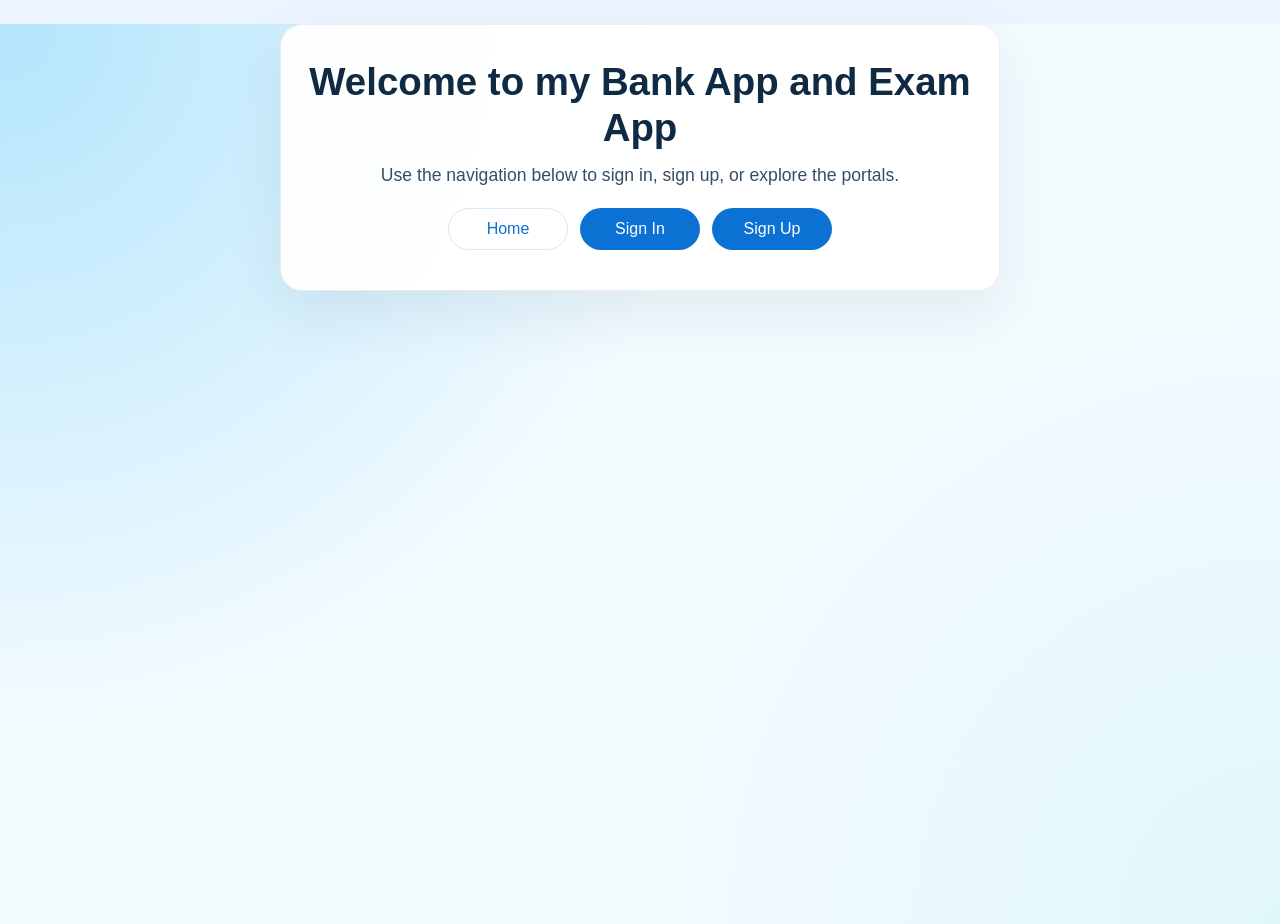
<file: index.html>
<!DOCTYPE html>
<html lang="en">
<head>
    <meta charset="UTF-8">
    <meta name="viewport" content="width=device-width, initial-scale=1.0">
    <title>App | Home</title>
    <link rel="stylesheet" href="css/common.css">
    <link rel="stylesheet" href="css/index.css">
</head>
<body>
    <main class="container">
        <section class="hero">
            <h1>Welcome to my Bank App and Exam App</h1>
            <p>Use the navigation below to sign in, sign up, or explore the portals.</p>
        </section>

        <nav>
            <a href="index.html" class="secondary">Home</a>
            <a href="signin.html">Sign In</a>
            <a href="signup.html">Sign Up</a>
        </nav>
    </main>
</body>
</html>
</file>
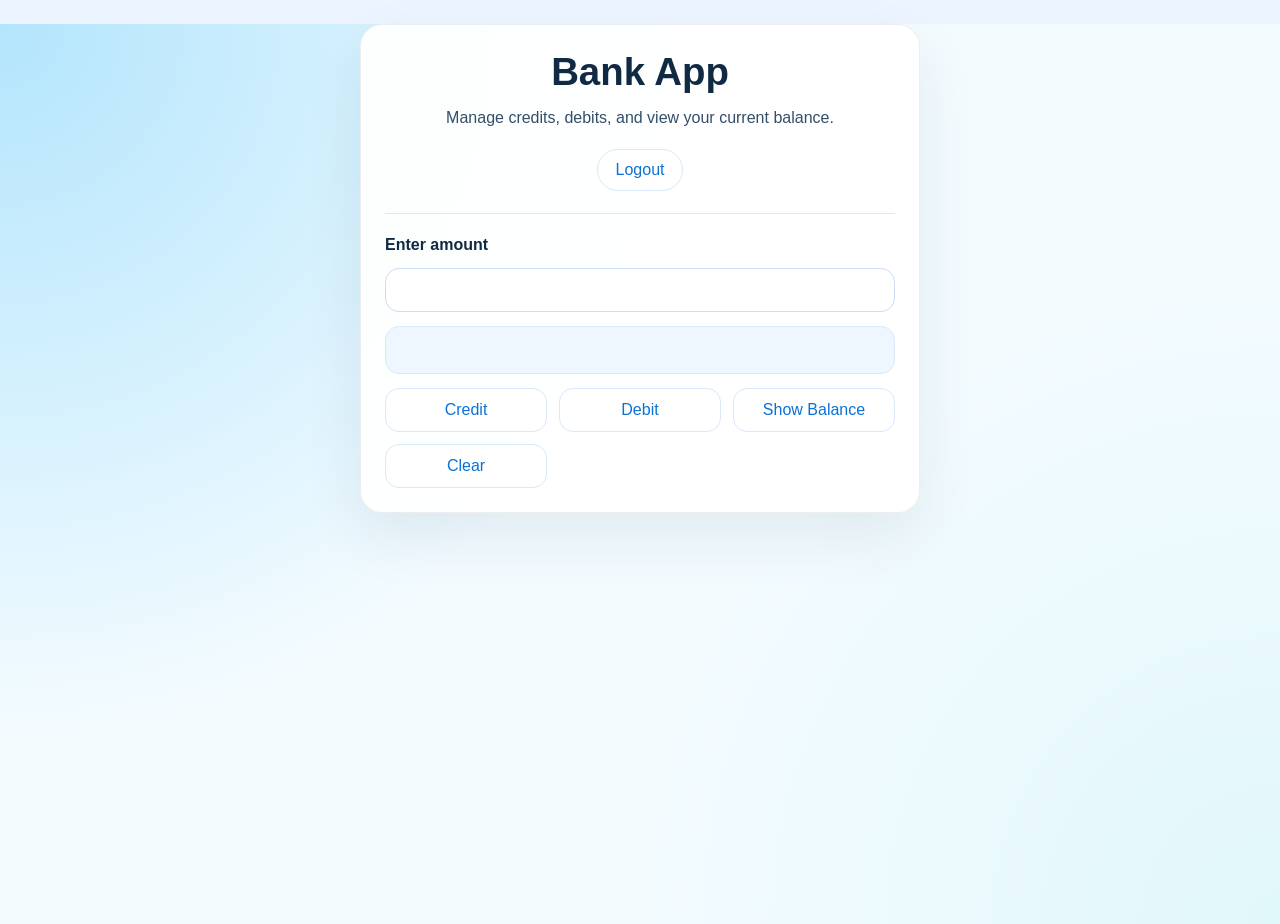
<file: bankapp.html>
<!DOCTYPE html>
<html lang="en">
<head>
    <meta charset="UTF-8">
    <meta name="viewport" content="width=device-width, initial-scale=1.0">
    <title>Bank App</title>
    <link rel="stylesheet" href="css/common.css">
    <link rel="stylesheet" href="css/bankapp.css">

</head>
<body>
    <main class="container">
        <section class="hero">
            <h1>Bank App</h1>
            <p>Manage credits, debits, and view your current balance.</p>
            <p id="datetime"></p>
        </section>

        <nav>
            <a href="index.html" class="secondary">Logout</a>
        </nav>

        <hr>

        <h3 id="uname"></h3>
        <form>
            <label for="amount">Enter amount</label>
            <input type="number" id="amount" required>
            <div class="output" id="output"></div>
            <div class="actions">
                <input type="button" value="Credit" onclick="credit()">
                <input type="button" value="Debit" onclick="debit()">
                <input type="button" value="Show Balance" onclick="show_balance()">
                <input type="button" value="Clear" onclick="clear1()">
            </div>
        </form>
    </main>

    <script>
        //let uname=localStorage.getItem("uname");
        // document.getElementById("uname").innerHTML="Welcome "+uname;

        let currentuser=JSON.parse(localStorage.getItem("currentuser"));
        console.log(currentuser);
        
         document.getElementById("uname").innerHTML="Welcome "+currentuser.uname;



        document.getElementById("datetime").innerText="Login at"+`${new Date().toLocaleTimeString()}`;
        let balance=0;
        function clear1(){
            document.getElementById("amount").innerHTML="";
            document.getElementById("output").innerHTML="";

        }

        function show_balance(){
            document.getElementById("output").innerHTML="Current Balance="+balance;
        }

        function credit()
        {
            let amount=Number(document.getElementById("amount").value)
            console.log(amount);
            if(amount>0)
            {
                balance=balance+amount;
                document.getElementById("output").innerHTML="Amount credit successfully"
            }
            else{
                alert("enterd amount is incorrect... try again")
            }
            
        }

        function debit(){
            let amount=Number(document.getElementById("amount").value)
            console.log(amount);
            if(amount>0 && amount<balance)
            {
                balance=balance-amount;
                document.getElementById("output").innerHTML="Amount debited successfully"
            }
            else{
                alert("enterd amount is incorrect... try again")
            }

        }
    </script>
    
</body>
</html>
</file>
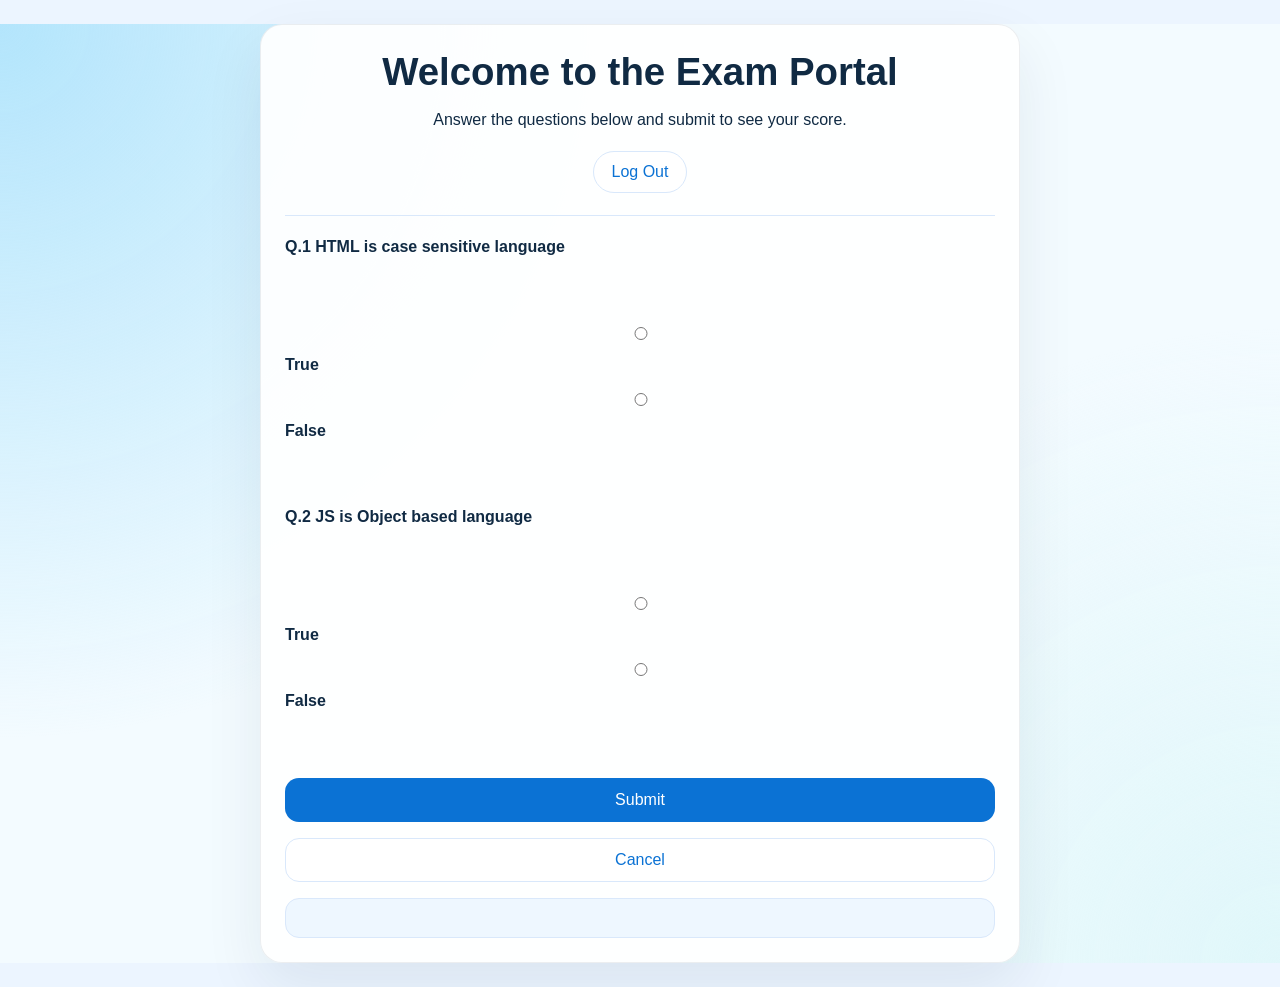
<file: examapp.html>
<!DOCTYPE html>
<html lang="en">
<head>
    <meta charset="UTF-8">
    <meta name="viewport" content="width=device-width, initial-scale=1.0">
    <title>Exam App</title>
    <link rel="stylesheet" href="styles.css">
</head>
<body>
    <main class="container">
        <section class="hero">
            <h1>Welcome to the Exam Portal</h1>
            <p>Answer the questions below and submit to see your score.</p>
        </section>

        <nav>
            <a href="index.html" class="secondary">Log Out</a>
        </nav>

        <hr>

        <form id="examform">
            <label>Q.1 HTML is case sensitive language</label>
            <br><br>
            <input type="radio" id="q1true" name="q1" value="true">
            <label for="q1true">True</label>
            <input type="radio" id="q1false" name="q1" value="false">
            <label for="q1false">False</label>

            <br><br>
             <label>Q.2 JS is Object based language</label>
            <br><br>
            <input type="radio" id="q2true" name="q2" value="true">
            <label for="q2true">True</label>
            <input type="radio" id="q2false" name="q2" value="false">
            <label for="q2false">False</label>

            <br><br>
            <input type="submit" value="Submit">
            <input type="reset" value="Cancel">
            <div class="output" id="result"></div>
        </form>

        <script>
            document.getElementById("examform").addEventListener("submit",function(event){
                event.preventDefault();
                let score=0;
                let q1_ans=document.getElementById("q1false").checked;
                let q2_ans=document.getElementById("q2true").checked;
                if(q1_ans)
                {
                    score=score+1;
                }
                if(q2_ans)
                {
                    score=score+1;
                }
                if(!document.querySelector("input[name='q1']:checked"))
                {
                    alert("Please select option.");
                }
                 if(!document.querySelector("input[name='q2']:checked"))
                {
                    alert("Please select option.");
                }
                document.getElementById("result").innerHTML="your score="+score;



            })


        </script>
  
</body>
</html>
</file>
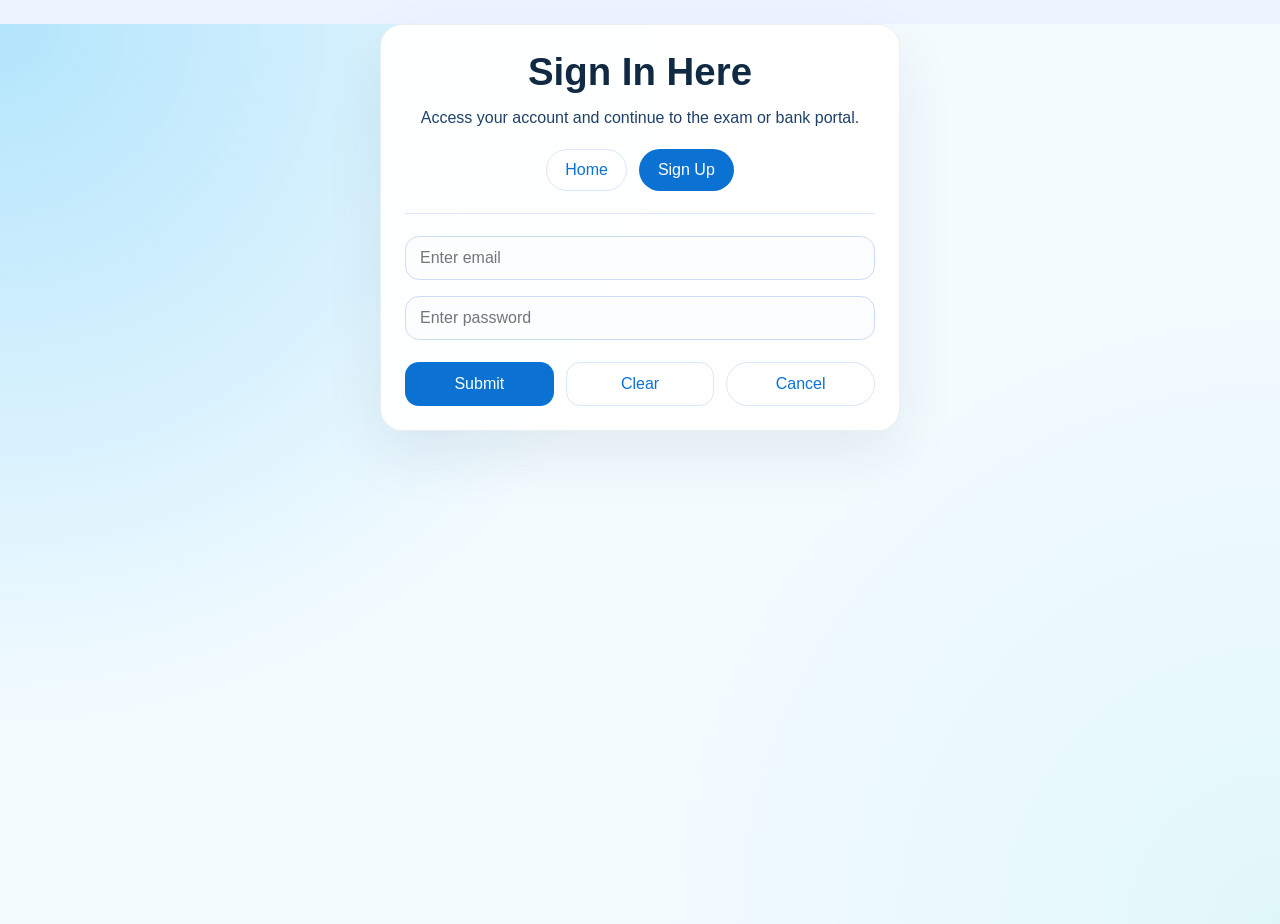
<file: signin.html>
<!DOCTYPE html>
<html lang="en">
<head>
    <meta charset="UTF-8">
    <meta name="viewport" content="width=device-width, initial-scale=1.0">
    <title>BankApp | Sign In</title>
    <link rel="stylesheet" href="css/common.css">
    <link rel="stylesheet" href="css/signin.css">
</head>
<body>
    <main class="container">
        <section class="hero">
            <h1>Sign In Here</h1>
            <p>Access your account and continue to the exam or bank portal.</p>
        </section>

        <nav>
            <a href="index.html" class="secondary">Home</a>
            <a href="signup.html">Sign Up</a>
        </nav>

        <hr>

        <form id="signinform">
            <input type="email" placeholder="Enter email" id="uemail" required>
            <input type="password" placeholder="Enter password" id="upass" required>
            <div class="actions">
                <input type="submit" value="Submit">
                <input type="reset" value="Clear">
                <a href="index.html" class="btn secondary">Cancel</a>
            </div>
        </form>
    </main>
    <script>
        document.getElementById("signinform").addEventListener("submit",function(event)
    {
        event.preventDefault();
        let uemail=document.getElementById("uemail").value;
        let upass=document.getElementById("upass").value;
        console.log(uemail,upass);
        // let stored_uemail=localStorage.getItem("uemail");
        // let stored_upass=localStorage.getItem("upass");

        let userlist=JSON.parse(localStorage.getItem("userlist"))||[]; //json.parse help  push array 

        
        let user=userlist.find(i=>i.uemail===uemail && i.upass===upass);
        if(user) // if(uemail===stored_uemail&& upass===stored_upass)
        {
            localStorage.setItem('currentuser',JSON.stringify(user));
            //alert("Login successfully!!!");
            let option=confirm("Do you want to start exam portal then click ok..");
            if(option)
            {
            window.location.href="examapp.html";
                
            }
            else{
            window.location.href="bankapp.html";
            }
            
        }
        else
        {
            alert("Login failed...Please check email and password!!");
        }
        

    });
    </script>
</body>
</html>
</file>
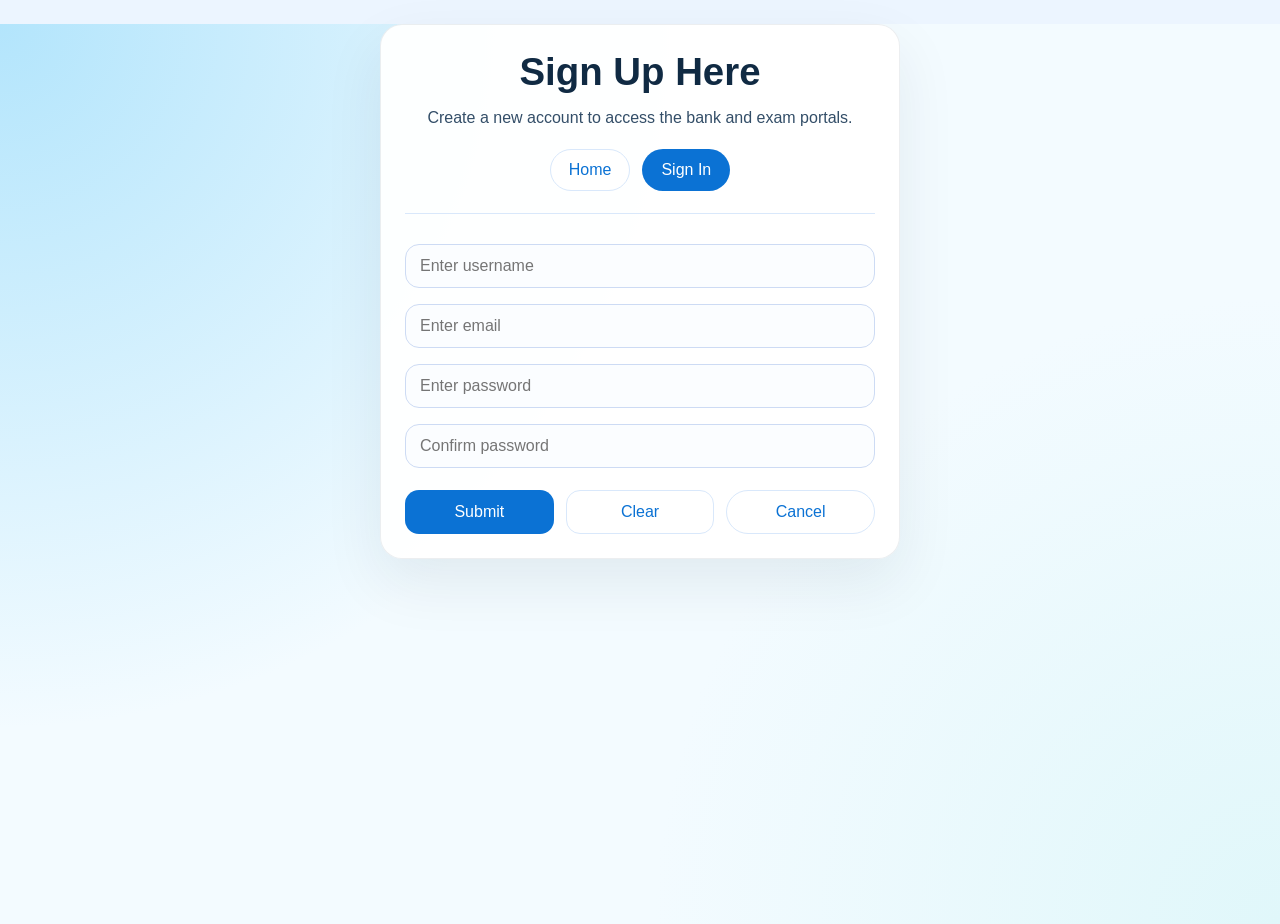
<file: signup.html>
<!DOCTYPE html>
<html lang="en">
<head>
    <meta charset="UTF-8">
    <meta name="viewport" content="width=device-width, initial-scale=1.0">
    <title>BankApp | Sign Up</title>
    <link rel="stylesheet" href="css/common.css">
    <link rel="stylesheet" href="css/signup.css">
</head>
<body>
    <main class="container">
        <section class="hero">
            <h1>Sign Up Here</h1>
            <p>Create a new account to access the bank and exam portals.</p>
        </section>

        <nav>
            <a href="index.html" class="secondary">Home</a>
            <a href="signin.html">Sign In</a>
        </nav>

        <hr>

        <form id="signupform">
            <input type="text" placeholder="Enter username" id="uname" required>
            <input type="email" placeholder="Enter email" id="uemail" required>
            <input type="password" placeholder="Enter password" id="upass" required>
            <input type="password" placeholder="Confirm password" id="ucpass" required>
            <div class="actions">
                <input type="submit" value="Submit">
                <input type="reset" value="Clear">
                <a href="index.html" class="btn secondary">Cancel</a>
            </div>
        </form>

    </main>

    <script>
        document.getElementById("signupform").addEventListener("submit",function(event)
        {
            event.preventDefault(); //to hold the variable value on console
            let uname=document.getElementById("uname").value;
            let uemail=document.getElementById("uemail").value;
            let upass=document.getElementById("upass").value;
            let ucpass=document.getElementById("ucpass").value;
            console.log(uname,uemail,upass,ucpass);

            let user=({uname:uname,uemail:uemail,upass:upass});
            let userlist=JSON.parse(localStorage.getItem("userlist"))||[];
           
            userlist.push(user);
            console.log(userlist);
            
            if(upass===ucpass)
            {
                // localStorage.setItem("uname",uname);
                // localStorage.setItem("uemail",uemail);
                // localStorage.setItem("upass",upass);
                localStorage.setItem("userlist",JSON.stringify(userlist));

                alert("Registration successully done!!!");
                window.location.href="signin.html";
                
            }
            else
            {
                alert("Password and confirm password dose not match Try again!!!")
            }

              
        });
    </script>
    
</body>
</html>
</file>
<file: css/common.css>
:root {
  color-scheme: light;
  font-family: 'Segoe UI', Tahoma, Geneva, Verdana, sans-serif;
  background-color: #ecf5ff;
  color: #102a43;
}

* {
  box-sizing: border-box;
}

html {
  scroll-behavior: smooth;
}

body {
  margin: 0;
  min-height: 100vh;
  background: radial-gradient(circle at top left, #b3e5fc 0%, transparent 45%),
    radial-gradient(circle at bottom right, #e0f7fa 0%, transparent 40%),
    #f3fbff;
  color: #102a43;
}

img,
button,
input,
select,
textarea {
  font: inherit;
}

.container {
  width: min(100%, 760px);
  margin: 24px auto;
  padding: 24px;
  background: rgba(255, 255, 255, 0.94);
  border: 1px solid rgba(16, 42, 67, 0.08);
  border-radius: 22px;
  box-shadow: 0 24px 60px rgba(16, 42, 67, 0.08);
}

.hero {
  text-align: center;
  margin-bottom: 22px;
}

.hero p {
  color: #334e68;
  font-size: 1rem;
  margin: 14px auto 0;
  max-width: 700px;
}

h1,
h2,
h3,
h4 {
  margin: 0;
  line-height: 1.2;
}

h1 {
  font-size: clamp(2rem, 3vw, 3rem);
}

nav {
  display: flex;
  justify-content: center;
  gap: 12px;
  flex-wrap: wrap;
  margin: 16px 0;
}

nav a,
.btn {
  display: inline-flex;
  align-items: center;
  justify-content: center;
  gap: 0.5rem;
  padding: 11px 18px;
  border-radius: 999px;
  border: 1px solid transparent;
  background: #0b72d4;
  color: #fff;
  text-decoration: none;
  transition: transform 0.18s ease, background-color 0.18s ease, box-shadow 0.18s ease;
}

nav a:hover,
.btn:hover {
  background: #0958b8;
  transform: translateY(-1px);
  box-shadow: 0 8px 24px rgba(11, 114, 212, 0.15);
}

nav a.secondary,
.btn.secondary {
  background: #ffffff;
  color: #0b72d4;
  border-color: #d9e8fb;
}

nav a.secondary:hover,
.btn.secondary:hover {
  background: #f8fbff;
}

form {
  display: grid;
  gap: 16px;
}

label {
  font-weight: 600;
}

input[type='text'],
input[type='email'],
input[type='password'],
input[type='number'],
input[type='submit'],
input[type='reset'],
input[type='button'],
button {
  width: 100%;
  min-height: 44px;
  padding: 12px 14px;
  border-radius: 14px;
  border: 1px solid #cddbf4;
  background: #ffffff;
  color: #102a43;
  transition: border-color 0.2s ease, box-shadow 0.2s ease;
}

input[type='text']:focus,
input[type='email']:focus,
input[type='password']:focus,
input[type='number']:focus {
  outline: none;
  border-color: #0b72d4;
  box-shadow: 0 0 0 4px rgba(11, 114, 212, 0.12);
}

input[type='submit'],
input[type='reset'],
input[type='button'],
button {
  cursor: pointer;
  background: #0b72d4;
  color: #fff;
  border-color: transparent;
}

input[type='reset'],
input[type='button'] {
  background: #ffffff;
  color: #0b72d4;
  border: 1px solid #d9e8fb;
}

input[type='reset']:hover,
input[type='button']:hover {
  background: #f8fbff;
}

.actions {
  display: grid;
  grid-template-columns: repeat(auto-fit, minmax(140px, 1fr));
  gap: 12px;
}

.radio-group {
  display: flex;
  flex-wrap: wrap;
  gap: 12px;
  align-items: center;
  border: 1px solid #d9e8fb;
  border-radius: 18px;
  padding: 16px;
  background: #f8fbff;
}

.radio-group label {
  margin: 0;
}

.output {
  min-height: 2.5rem;
  padding: 12px 14px;
  border-radius: 14px;
  background: #eef7ff;
  border: 1px solid #d9e8fb;
  color: #0b3d6b;
}

hr {
  border: none;
  border-top: 1px solid #d9e8fb;
  margin: 22px 0;
}

@media (max-width: 620px) {
  .container {
    margin: 16px;
    padding: 18px;
  }

  nav {
    width: 100%;
  }

  .radio-group {
    flex-direction: column;
    align-items: stretch;
  }
}
</file>
<file: css/index.css>
.container {
  max-width: 720px;
}

.hero {
  padding-top: 10px;
}

.hero p {
  font-size: 1.1rem;
}

nav a {
  min-width: 120px;
}
</file>
<file: css/bankapp.css>
.container {
  max-width: 560px;
}

form {
  gap: 14px;
}

.output {
  min-height: 3rem;
  font-weight: 600;
}

.actions {
  grid-template-columns: repeat(auto-fit, minmax(130px, 1fr));
}
</file>
<file: styles.css>
/* Shared responsive styles for the Bank App site */
:root {
  color-scheme: light;
  font-family: 'Segoe UI', Tahoma, Geneva, Verdana, sans-serif;
  background-color: #ecf5ff;
  color: #102a43;
}

* {
  box-sizing: border-box;
}

html {
  scroll-behavior: smooth;
}

body {
  margin: 0;
  min-height: 100vh;
  background: radial-gradient(circle at top left, #b3e5fc 0%, transparent 45%),
    radial-gradient(circle at bottom right, #e0f7fa 0%, transparent 40%),
    #f3fbff;
  color: #102a43;
}

img,
button,
input,
select,
textarea {
  font: inherit;
}

.container {
  width: min(100%, 760px);
  margin: 24px auto;
  padding: 24px;
  background: rgba(255, 255, 255, 0.92);
  border: 1px solid rgba(16, 42, 67, 0.08);
  border-radius: 22px;
  box-shadow: 0 24px 60px rgba(16, 42, 67, 0.08);
}

.hero {
  text-align: center;
  margin-bottom: 22px;
}

h1,
h2,
h3,
h4 {
  margin: 0;
  line-height: 1.2;
}

h1 {
  font-size: clamp(2rem, 3vw, 3rem);
}

nav {
  display: flex;
  justify-content: center;
  gap: 12px;
  flex-wrap: wrap;
  margin: 16px 0;
}

nav a,
.btn {
  display: inline-flex;
  align-items: center;
  justify-content: center;
  gap: 0.5rem;
  padding: 11px 18px;
  border-radius: 999px;
  border: 1px solid transparent;
  background: #0b72d4;
  color: #fff;
  text-decoration: none;
  transition: transform 0.18s ease, background-color 0.18s ease, box-shadow 0.18s ease;
}

nav a:hover,
.btn:hover {
  background: #0958b8;
  transform: translateY(-1px);
  box-shadow: 0 8px 24px rgba(11, 114, 212, 0.15);
}

nav a.secondary,
.btn.secondary {
  background: #ffffff;
  color: #0b72d4;
  border-color: #d9e8fb;
}

nav a.secondary:hover,
.btn.secondary:hover {
  background: #f8fbff;
}

form {
  display: grid;
  gap: 16px;
}

label {
  font-weight: 600;
}

input[type='text'],
input[type='email'],
input[type='password'],
input[type='number'],
input[type='submit'],
input[type='reset'],
input[type='button'],
button {
  width: 100%;
  min-height: 44px;
  padding: 12px 14px;
  border-radius: 14px;
  border: 1px solid #cddbf4;
  background: #ffffff;
  color: #102a43;
  transition: border-color 0.2s ease, box-shadow 0.2s ease;
}

input[type='text']:focus,
input[type='email']:focus,
input[type='password']:focus,
input[type='number']:focus {
  outline: none;
  border-color: #0b72d4;
  box-shadow: 0 0 0 4px rgba(11, 114, 212, 0.12);
}

input[type='submit'],
input[type='reset'],
input[type='button'],
button {
  cursor: pointer;
  background: #0b72d4;
  color: #fff;
  border-color: transparent;
}

input[type='reset'],
input[type='button'] {
  background: #ffffff;
  color: #0b72d4;
  border: 1px solid #d9e8fb;
}

input[type='reset']:hover,
input[type='button']:hover {
  background: #f8fbff;
}

.actions {
  display: grid;
  grid-template-columns: repeat(auto-fit, minmax(140px, 1fr));
  gap: 12px;
}

.radio-group {
  display: flex;
  flex-wrap: wrap;
  gap: 12px;
  align-items: center;
}

.output {
  min-height: 2.5rem;
  padding: 12px 14px;
  border-radius: 14px;
  background: #eef7ff;
  border: 1px solid #d9e8fb;
  color: #0b3d6b;
}

hr {
  border: none;
  border-top: 1px solid #d9e8fb;
  margin: 22px 0;
}

@media (max-width: 620px) {
  .container {
    margin: 16px;
    padding: 18px;
  }

  nav {
    width: 100%;
  }
}
</file>
<file: css/signin.css>
.container {
  max-width: 520px;
}

.hero p {
  color: #1f4068;
}

input[type='email'],
input[type='password'] {
  background: #fbfdff;
}

.actions {
  margin-top: 6px;
}
</file>
<file: css/signup.css>
.container {
  max-width: 520px;
}

form {
  padding-top: 8px;
}

input[type='text'],
input[type='email'],
input[type='password'] {
  background: #fbfdff;
}

.actions {
  margin-top: 6px;
}
</file>
